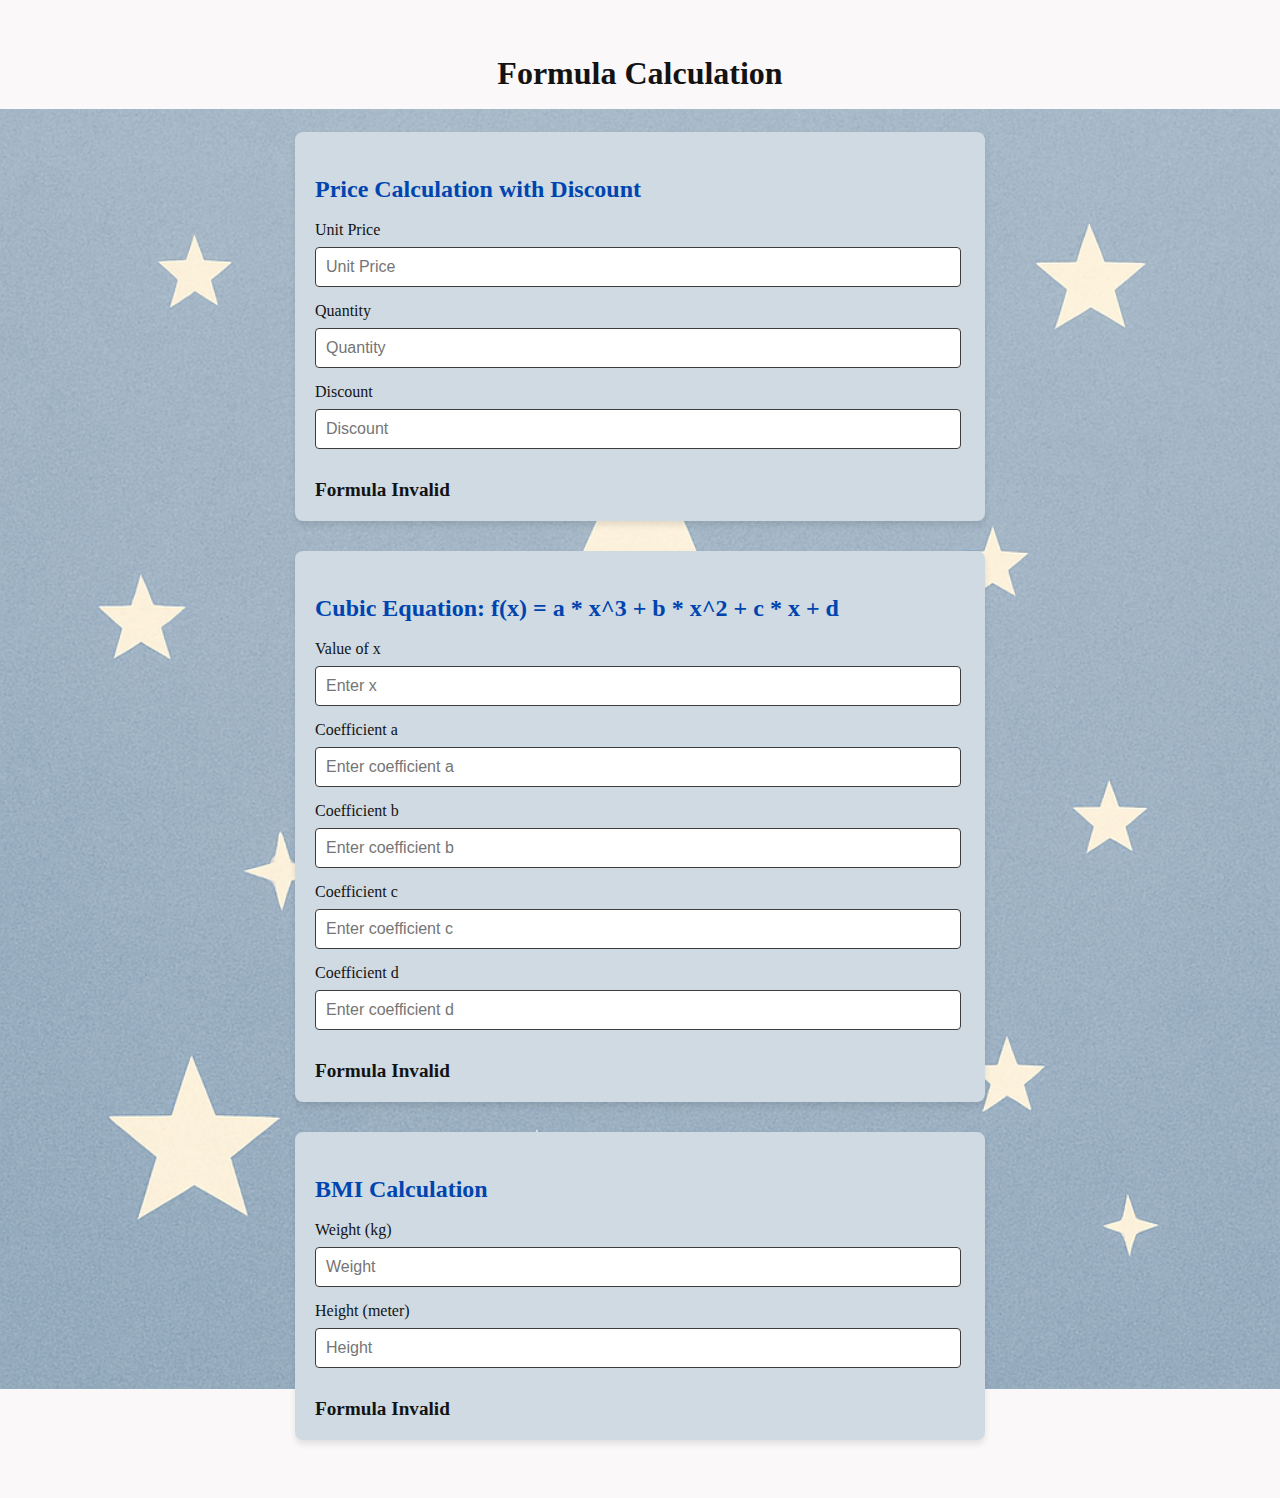
<file: FormulaCalculating.html>
<!DOCTYPE html>
<html lang="en">
<head>
  <meta charset="UTF-8">
  <meta name="viewport" content="width=device-width, initial-scale=1.0">
  <title>Formula Calculator</title>
  <link rel="stylesheet" href="styles.css">
</head>
<body>
<h2>Formula Calculation</h2>

<div class="formula-container">
  <h3>Price Calculation with Discount</h3>
  <label for="fee">Unit Price</label>
  <input type="text" id="fee" placeholder="Unit Price">
  <label for="count">Quantity</label>
  <input type="text" id="count" placeholder="Quantity">
  <label for="discount">Discount</label>
  <input type="text" id="discount" placeholder="Discount">
  <formula evaluator="count*fee-discount"></formula>
</div>

<div class="formula-container">
  <h3>Cubic Equation: f(x) = a * x^3 + b * x^2 + c * x + d</h3>
  <label for="x">Value of x</label>
  <input type="text" id="x" placeholder="Enter x">
  <label for="a">Coefficient a</label>
  <input type="text" id="a" placeholder="Enter coefficient a">
  <label for="b">Coefficient b</label>
  <input type="text" id="b" placeholder="Enter coefficient b">
  <label for="c">Coefficient c</label>
  <input type="text" id="c" placeholder="Enter coefficient c">
  <label for="d">Coefficient d</label>
  <input type="text" id="d" placeholder="Enter coefficient d">
  <formula evaluator="a*x^3+b*x^2+c*x+d"></formula>
</div>

<div class="formula-container">
  <h3>BMI Calculation</h3>
  <label for="weight">Weight (kg)</label>
  <input type="text" id="weight" placeholder="Weight">
  <label for="height">Height (meter)</label>
  <input type="text" id="height" placeholder="Height">
  <formula evaluator="weight/(height^2)"></formula>
</div>

<script src="FormulaClass.js"></script>
</body>
</html>
</file>
<file: styles.css>
body {
    font-family: 'Times New Roman', sans-serif;
    padding: 20px;
    background-color: #faf8f8;
    background-image: url('srtar.png');
    background-size: contain;
    background-position: center center;
    background-repeat: no-repeat;
    color: #131313;
}

h2 {
    text-align: center;
    font-size: 2em;
    margin-bottom: 40px;
    color: #131313;
}

.formula-container {
    background-color: #cfdae3;
    border-radius: 8px;
    box-shadow: 0 4px 6px rgba(0, 0, 0, 0.1);
    padding: 20px;
    margin-bottom: 30px;
    width: 100%;
    max-width: 650px;
    margin-left: auto;
    margin-right: auto;
}

h3 {
    font-size: 1.5em;
    margin-bottom: 18px;
    color: #0045af;
}

label {
    display: block;
    font-size: 1em;
    margin-bottom: 8px;
}

input {
    width: 96%;
    padding: 10px;
    margin-bottom: 15px;
    border: 1px solid #3e3d3d;
    border-radius: 4px;
    font-size: 1em;
    color: #333;
    transition: border-color 0.3s;
}


formula {
    display: block;
    margin-top: 15px;
    font-size: 1.2em;
    font-weight: bold;
    color: #131313;
}
</file>
